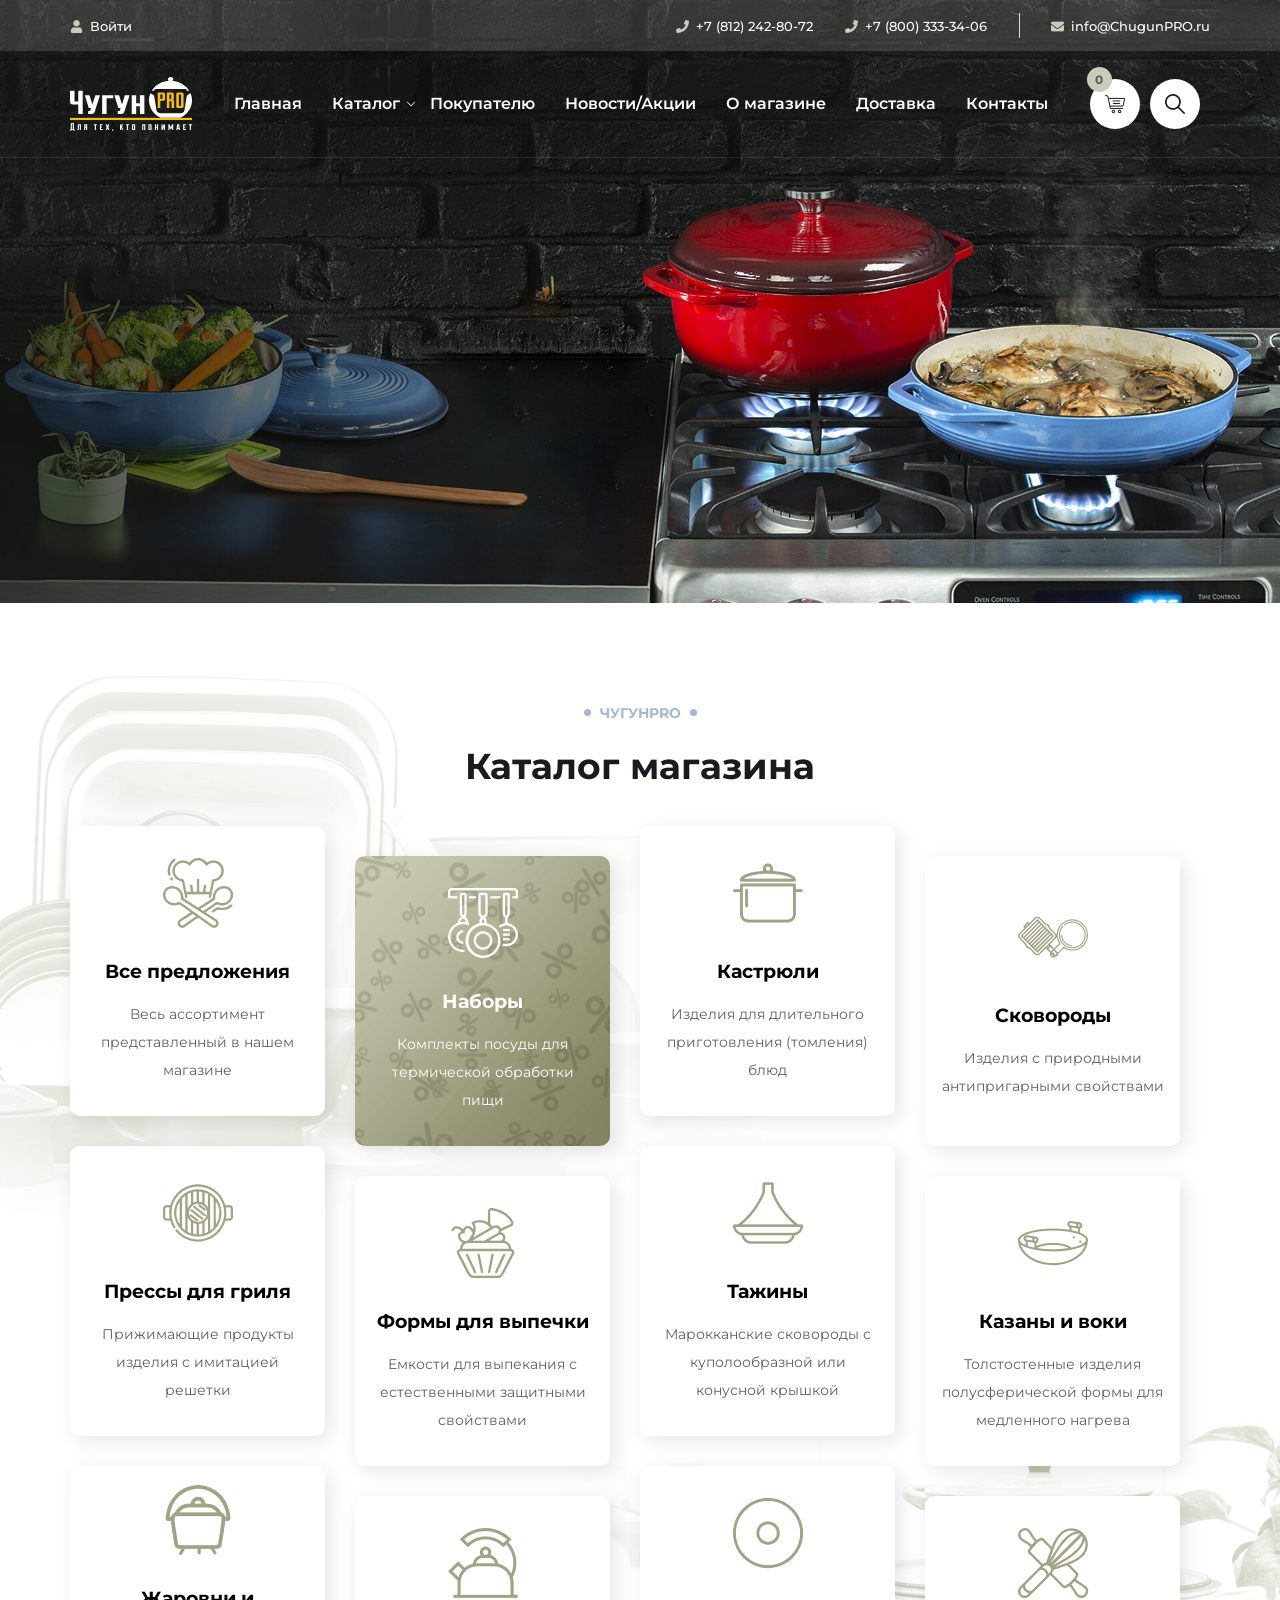
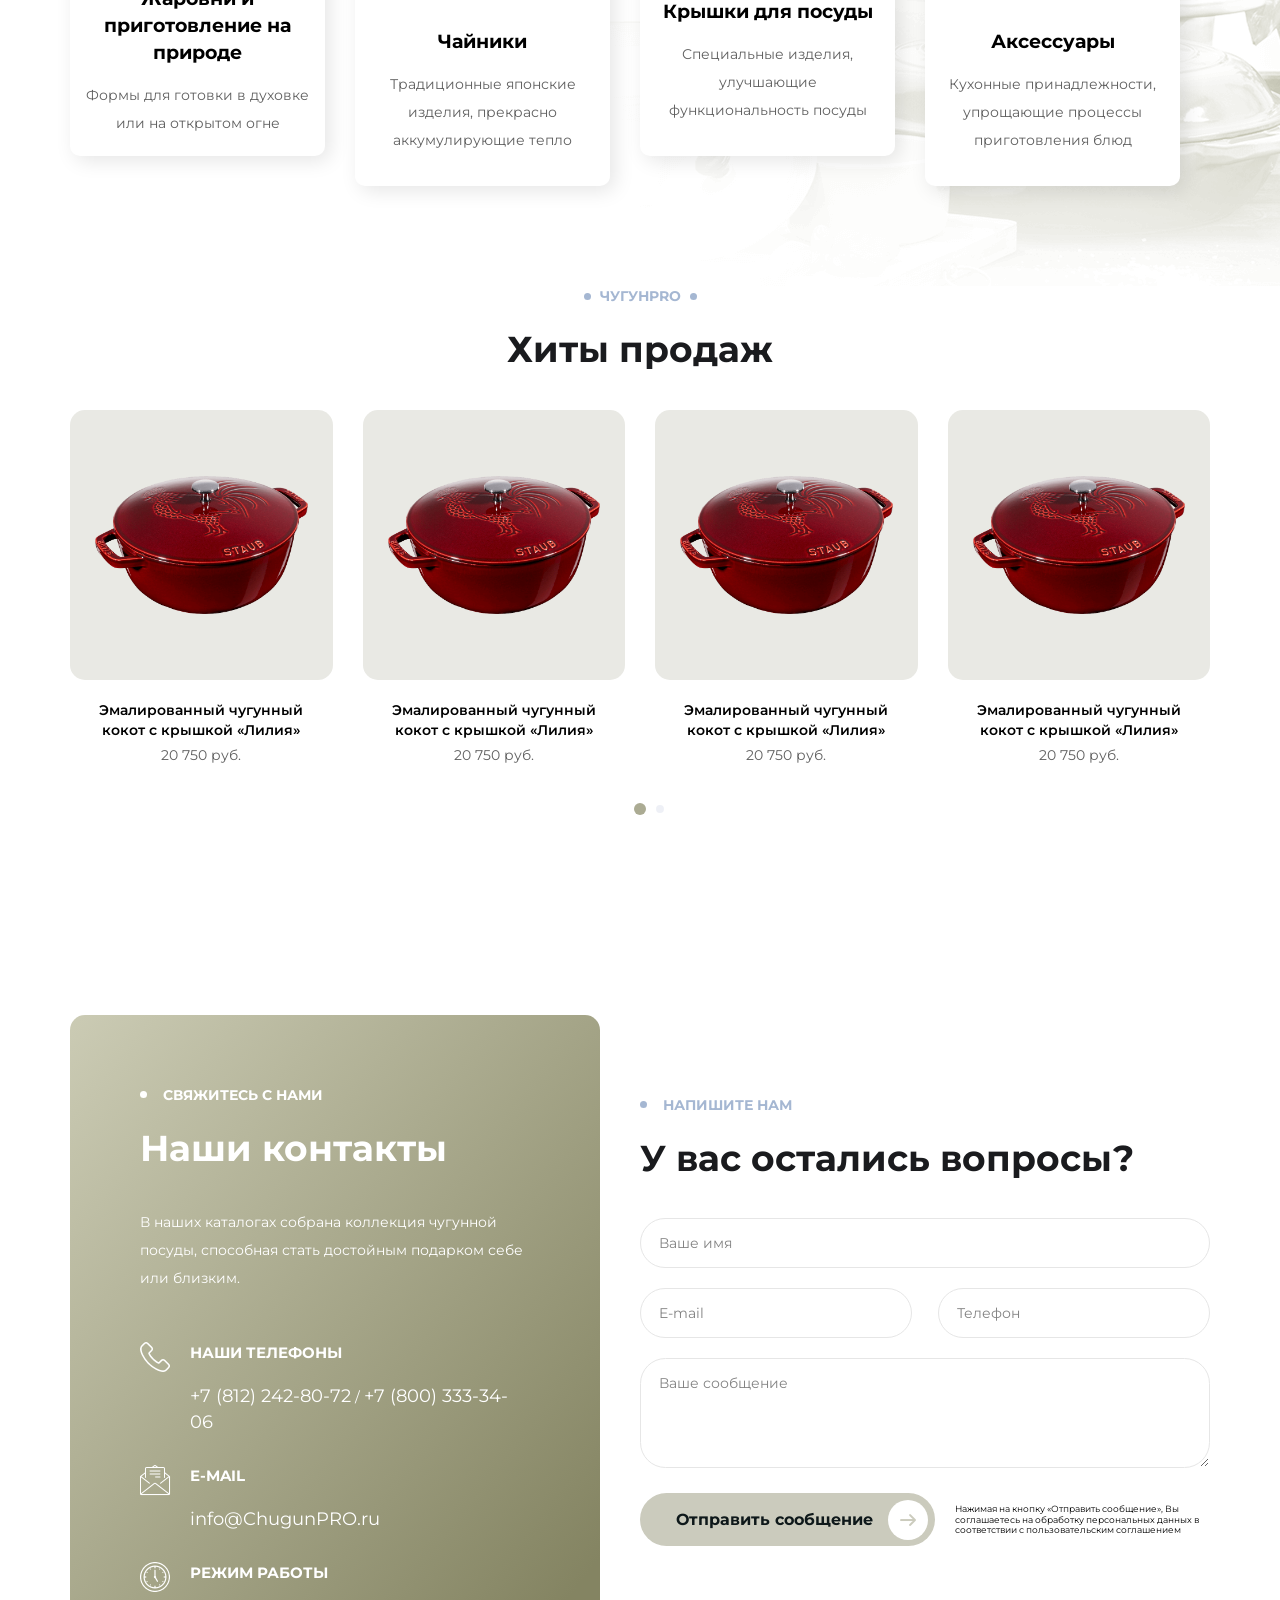
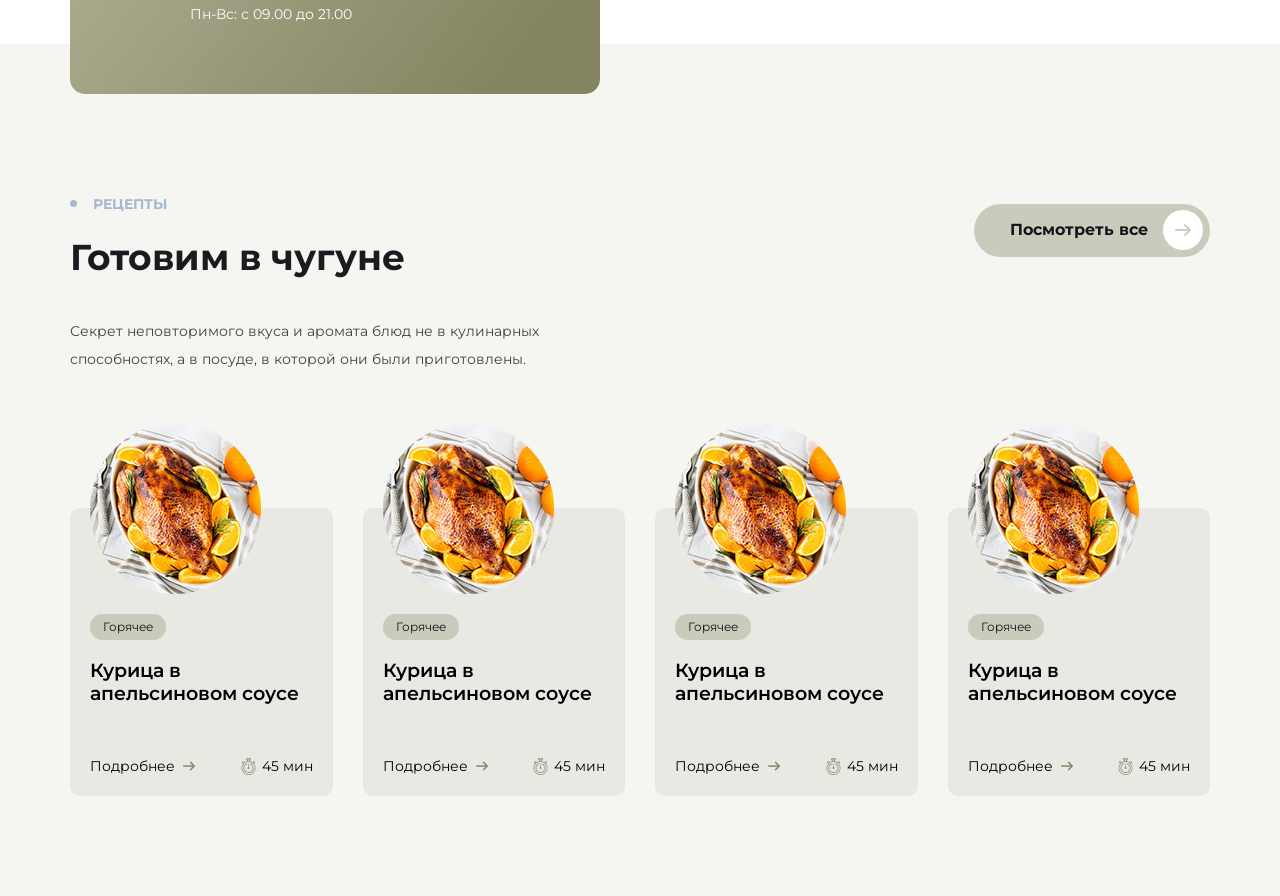
<file: index.html>
<!doctype html>
<html lang="ru">
  <head>
    <meta charset="UTF-8" />
    <meta
      name="viewport"
      content="width=device-width, initial-scale=1, shrink-to-fit=no"
    />
    <meta http-equiv="x-ua-compatible" content="ie=edge" />
    <title>Cookware</title>
    <link rel="icon" href="img/favicon.ico" type="image/x-icon" />
    <link rel="stylesheet" href="css/bootstrap.min.css" />
    <link rel="stylesheet" href="css/swiper.min.css" />
    <link rel="stylesheet" href="fonts/cookware-icons/styles.css" />
    <link rel="stylesheet" href="css/style.css" />
    <link
      rel="stylesheet"
      href="https://cdnjs.cloudflare.com/ajax/libs/animate.css/3.7.2/animate.min.css"
    />
  </head>
  <body>
    <!-- Шапка -->
    <header>
      <div class="rs-cookware-header">
        <div class="rs-cookware-header__top-menu">
          <div class="container">
            <div class="rs-cookware-header__top-menu_nav">
              <a href="#!" class="rs-cookware-header__top-menu_link">
                <i class="icon icon-user"></i>
                <span>Войти</span>
              </a>
              <a
                href="tel:78122428072"
                class="rs-cookware-header__top-menu_link"
              >
                <i class="icon icon-phone"></i>
                <span>+7 (812) 242-80-72</span>
              </a>
              <a
                href="tel:78003333406"
                class="rs-cookware-header__top-menu_link"
              >
                <i class="icon icon-phone"></i>
                <span>+7 (800) 333-34-06</span>
              </a>
              <a
                href="mailto:info@ChugunPRO.ru"
                class="rs-cookware-header__top-menu_link"
              >
                <i class="icon icon-envelope"></i>
                <span>info@ChugunPRO.ru</span>
              </a>
            </div>
          </div>
        </div>
        <div class="rs-cookware-header__main-nav">
          <div class="container">
            <div class="rs-cookware-header__main-nav_content">
              <a href="#!" class="rs-cookware-header__main-nav_logo">
                <img src="img/logo.svg" alt="logo-cookware" />
              </a>
              <nav class="rs-cookware-header__menu">
                <ul class="primary-menu">
                  <li class="primary-menu__item">
                    <a class="primary-menu__link" href="#!">Главная</a>
                  </li>
                  <li class="primary-menu__item sub-menu-parent">
                    <a class="primary-menu__link" href="#!">Каталог</a>
                    <ul class="sub-menu">
                      <li class="sub-menu__item">
                        <a class="sub-menu__link" href="#!">Каталог 1</a>
                      </li>
                      <li class="sub-menu__item">
                        <a class="sub-menu__link" href="#!">Каталог 2</a>
                      </li>
                      <li class="sub-menu__item">
                        <a class="sub-menu__link" href="#!">Каталог 3</a>
                      </li>
                      <li class="sub-menu__item">
                        <a class="sub-menu__link" href="#!">Каталог 4</a>
                      </li>
                    </ul>
                  </li>
                  <li class="primary-menu__item">
                    <a class="primary-menu__link" href="#!">Покупателю</a>
                  </li>
                  <li class="primary-menu__item">
                    <a class="primary-menu__link" href="#!">Новости/Акции</a>
                  </li>
                  <li class="primary-menu__item">
                    <a class="primary-menu__link" href="#!">О магазине</a>
                  </li>
                  <li class="primary-menu__item">
                    <a class="primary-menu__link" href="#!">Доставка</a>
                  </li>
                  <li class="primary-menu__item">
                    <a class="primary-menu__link" href="#!">Контакты</a>
                  </li>
                </ul>
              </nav>
              <div class="rs-cookware-header__main-nav_icons">
                <div class="rs-cookware-header__main-nav_icons_cart">
                  <a href="#!">
                    <i class="icon icon-cart"></i>
                  </a>
                  <span>0</span>
                </div>
                <a href="#!" id="searchModalBtn">
                  <i class="icon icon-search"></i>
                </a>
                <a
                  id="mobileMenuBtn"
                  data-toggle="collapse"
                  href="#collapseMenu"
                  aria-expanded="false"
                  aria-controls="collapseMenu"
                >
                  <span class="animated-menu-icon">
                    <span></span>
                    <span></span>
                    <span></span>
                  </span>
                </a>
                <div
                  class="rs-cookware-header__search animated fadeIn"
                  id="searchModal"
                >
                  <input
                    class="rs-cookware-header__search_input"
                    type="text"
                    name="search"
                    placeholder="Поиск..."
                  />
                  <button class="rs-cookware-header__search_button">
                    <i class="icon icon-search"></i>
                  </button>
                </div>
              </div>
            </div>
          </div>
        </div>
      </div>
    </header>
    <div class="slider">
      <img class="w-100" src="img/slider-1.jpg" alt="" />
    </div>
    <!-- Каталог -->
    <section class="rs-cookware-catalog">
      <div class="container">
        <div class="block-title">
          <div class="block-title__subtitle">
            <span>ЧугунPRO</span>
          </div>
          <h2>Каталог магазина</h2>
        </div>
        <div class="rs-cookware-catalog__row">
          <div class="rs-cookware-catalog__col">
            <a href="#!" class="rs-cookware-catalog__item">
              <i class="icon icon-chef"></i>
              <span class="rs-cookware-catalog__item_title"
                >Все предложения</span
              >
              <span class="rs-cookware-catalog__item_text"
                >Весь ассортимент представленный в нашем магазине</span
              >
            </a>
          </div>

          <div class="rs-cookware-catalog__col">
            <a href="#!" class="rs-cookware-catalog__item with-bg">
              <i class="icon icon-pan-set"></i>
              <span class="rs-cookware-catalog__item_title">Наборы</span>
              <span class="rs-cookware-catalog__item_text"
                >Комплекты посуды для термической обработки пищи</span
              >
            </a>
          </div>

          <div class="rs-cookware-catalog__col">
            <a href="#!" class="rs-cookware-catalog__item">
              <i class="icon icon-pan"></i>
              <span class="rs-cookware-catalog__item_title">Кастрюли</span>
              <span class="rs-cookware-catalog__item_text"
                >Изделия для длительного приготовления (томления) блюд</span
              >
            </a>
          </div>

          <div class="rs-cookware-catalog__col">
            <a href="#!" class="rs-cookware-catalog__item">
              <i class="icon icon-grill"></i>
              <span class="rs-cookware-catalog__item_title">Сковороды</span>
              <span class="rs-cookware-catalog__item_text"
                >Изделия с природными антипригарными свойствами</span
              >
            </a>
          </div>

          <div class="rs-cookware-catalog__col">
            <a href="#!" class="rs-cookware-catalog__item">
              <i class="icon icon-grill-press"></i>
              <span class="rs-cookware-catalog__item_title"
                >Прессы для гриля</span
              >
              <span class="rs-cookware-catalog__item_text"
                >Прижимающие продукты изделия с имитацией решетки</span
              >
            </a>
          </div>

          <div class="rs-cookware-catalog__col">
            <a href="#!" class="rs-cookware-catalog__item">
              <i class="icon icon-bakery"></i>
              <span class="rs-cookware-catalog__item_title"
                >Формы для выпечки</span
              >
              <span class="rs-cookware-catalog__item_text"
                >Емкости для выпекания с естественными защитными
                свойствами</span
              >
            </a>
          </div>

          <div class="rs-cookware-catalog__col">
            <a href="#!" class="rs-cookware-catalog__item">
              <i class="icon icon-tajines"></i>
              <span class="rs-cookware-catalog__item_title">Тажины</span>
              <span class="rs-cookware-catalog__item_text"
                >Марокканские сковороды с куполообразной или конусной
                крышкой</span
              >
            </a>
          </div>

          <div class="rs-cookware-catalog__col">
            <a href="#!" class="rs-cookware-catalog__item">
              <i class="icon icon-wok"></i>
              <span class="rs-cookware-catalog__item_title">Казаны и воки</span>
              <span class="rs-cookware-catalog__item_text"
                >Толстостенные изделия полусферической формы для медленного
                нагрева</span
              >
            </a>
          </div>

          <div class="rs-cookware-catalog__col">
            <a href="#!" class="rs-cookware-catalog__item">
              <i class="icon icon-braziers"></i>
              <span class="rs-cookware-catalog__item_title"
                >Жаровни и приготовление на природе</span
              >
              <span class="rs-cookware-catalog__item_text"
                >Формы для готовки в духовке или на открытом огне</span
              >
            </a>
          </div>

          <div class="rs-cookware-catalog__col">
            <a href="#!" class="rs-cookware-catalog__item">
              <i class="icon icon-kettle"></i>
              <span class="rs-cookware-catalog__item_title">Чайники</span>
              <span class="rs-cookware-catalog__item_text"
                >Традиционные японские изделия, прекрасно аккумулирующие
                тепло</span
              >
            </a>
          </div>

          <div class="rs-cookware-catalog__col">
            <a href="#!" class="rs-cookware-catalog__item">
              <i class="icon icon-lids"></i>
              <span class="rs-cookware-catalog__item_title"
                >Крышки для посуды</span
              >
              <span class="rs-cookware-catalog__item_text"
                >Специальные изделия, улучшающие функциональность посуды</span
              >
            </a>
          </div>

          <div class="rs-cookware-catalog__col">
            <a href="#!" class="rs-cookware-catalog__item">
              <i class="icon icon-cooking"></i>
              <span class="rs-cookware-catalog__item_title">Аксессуары</span>
              <span class="rs-cookware-catalog__item_text"
                >Кухонные принадлежности, упрощающие процессы приготовления
                блюд</span
              >
            </a>
          </div>
        </div>
      </div>
    </section>
    <!-- Хиты продаж -->
    <section class="rs-cookware-products">
      <div class="container">
        <div class="block-title">
          <div class="block-title__subtitle">
            <span>ЧугунPRO</span>
          </div>
          <h2>Хиты продаж</h2>
        </div>
        <div class="rs-cookware-products__slider">
          <div class="swiper-container" id="productSlider">
            <div class="swiper-wrapper">
              <div class="swiper-slide">
                <div class="rs-cookware-products__item">
                  <div class="rs-cookware-products__item_img">
                    <img src="img/front-page/products/1.png" alt="" />
                    <div class="rs-cookware-products__item_buttons">
                      <a href="#!">
                        <span>Купить</span>
                        <span><i class="icon icon-credit-card"></i></span>
                      </a>
                      <a href="#!">
                        <span>В корзину</span>
                        <span><i class="icon icon-cart"></i></span>
                      </a>
                    </div>
                  </div>
                  <a href="#!" class="rs-cookware-products__item_title">
                    <span>Эмалированный чугунный кокот с крышкой «Лилия»</span>
                  </a>
                  <span class="rs-cookware-products__item_price"
                    >20 750 руб.</span
                  >
                </div>
              </div>
              <div class="swiper-slide">
                <div class="rs-cookware-products__item">
                  <div class="rs-cookware-products__item_img">
                    <img src="img/front-page/products/1.png" alt="" />
                    <div class="rs-cookware-products__item_buttons">
                      <a href="#!">
                        <span>Купить</span>
                        <span><i class="icon icon-credit-card"></i></span>
                      </a>
                      <a href="#!">
                        <span>В корзину</span>
                        <span><i class="icon icon-cart"></i></span>
                      </a>
                    </div>
                  </div>
                  <a href="#!" class="rs-cookware-products__item_title">
                    <span>Эмалированный чугунный кокот с крышкой «Лилия»</span>
                  </a>
                  <span class="rs-cookware-products__item_price"
                    >20 750 руб.</span
                  >
                </div>
              </div>
              <div class="swiper-slide">
                <div class="rs-cookware-products__item">
                  <div class="rs-cookware-products__item_img">
                    <img src="img/front-page/products/1.png" alt="" />
                    <div class="rs-cookware-products__item_buttons">
                      <a href="#!">
                        <span>Купить</span>
                        <span><i class="icon icon-credit-card"></i></span>
                      </a>
                      <a href="#!">
                        <span>В корзину</span>
                        <span><i class="icon icon-cart"></i></span>
                      </a>
                    </div>
                  </div>
                  <a href="#!" class="rs-cookware-products__item_title">
                    <span>Эмалированный чугунный кокот с крышкой «Лилия»</span>
                  </a>
                  <span class="rs-cookware-products__item_price"
                    >20 750 руб.</span
                  >
                </div>
              </div>
              <div class="swiper-slide">
                <div class="rs-cookware-products__item">
                  <div class="rs-cookware-products__item_img">
                    <img src="img/front-page/products/1.png" alt="" />
                    <div class="rs-cookware-products__item_buttons">
                      <a href="#!">
                        <span>Купить</span>
                        <span><i class="icon icon-credit-card"></i></span>
                      </a>
                      <a href="#!">
                        <span>В корзину</span>
                        <span><i class="icon icon-cart"></i></span>
                      </a>
                    </div>
                  </div>
                  <a href="#!" class="rs-cookware-products__item_title">
                    <span>Эмалированный чугунный кокот с крышкой «Лилия»</span>
                  </a>
                  <span class="rs-cookware-products__item_price"
                    >20 750 руб.</span
                  >
                </div>
              </div>
              <div class="swiper-slide">
                <div class="rs-cookware-products__item">
                  <div class="rs-cookware-products__item_img">
                    <img src="img/front-page/products/1.png" alt="" />
                    <div class="rs-cookware-products__item_buttons">
                      <a href="#!">
                        <span>Купить</span>
                        <span><i class="icon icon-credit-card"></i></span>
                      </a>
                      <a href="#!">
                        <span>В корзину</span>
                        <span><i class="icon icon-cart"></i></span>
                      </a>
                    </div>
                  </div>
                  <a href="#!" class="rs-cookware-products__item_title">
                    <span>Эмалированный чугунный кокот с крышкой «Лилия»</span>
                  </a>
                  <span class="rs-cookware-products__item_price"
                    >20 750 руб.</span
                  >
                </div>
              </div>
            </div>
            <!-- Add Pagination -->
            <div class="swiper-pagination" id="productSliderPag"></div>
          </div>
        </div>
      </div>
    </section>
    <!-- Контакты -->
    <section class="rs-cookware-contacts">
      <div class="container">
        <div class="rs-cookware-contacts__row">
          <div class="rs-cookware-contacts__col">
            <div class="rs-cookware-contacts__info">
              <div class="block-title left-aligned">
                <div class="block-title__subtitle">
                  <span>Свяжитесь с нами</span>
                </div>
                <h2>Наши контакты</h2>
              </div>
              <p>
                В наших каталогах собрана коллекция чугунной посуды, способная
                стать достойным подарком себе или близким.
              </p>
              <div class="rs-cookware-contacts__info_item">
                <div class="rs-cookware-contacts__info_icon">
                  <i class="icon icon-phone-o"></i>
                </div>
                <div class="rs-cookware-contacts__info_link">
                  <span>Наши телефоны</span>
                  <a href="tel:88122428072">+7 (812) 242-80-72</a>
                  <span>/</span>
                  <a href="tel:88003333406">+7 (800) 333-34-06</a>
                </div>
              </div>
              <div class="rs-cookware-contacts__info_item">
                <div class="rs-cookware-contacts__info_icon">
                  <i class="icon icon-email-o"></i>
                </div>
                <div class="rs-cookware-contacts__info_link">
                  <span>E-mail</span>
                  <a href="mailto:info@ChugunPRO.ru">info@ChugunPRO.ru</a>
                </div>
              </div>
              <div class="rs-cookware-contacts__info_item">
                <div class="rs-cookware-contacts__info_icon">
                  <i class="icon icon-clock"></i>
                </div>
                <div class="rs-cookware-contacts__info_link">
                  <span>Режим работы</span>
                  <span>Пн-Вс: с 09.00 до 21.00</span>
                </div>
              </div>
            </div>
          </div>
          <div class="rs-cookware-contacts__col">
            <div class="rs-cookware-contacts__form">
              <div class="block-title left-aligned">
                <div class="block-title__subtitle">
                  <span>Напишите нам</span>
                </div>
                <h2>У вас остались вопросы?</h2>
              </div>
              <form action="">
                <input type="text" name="firstname" placeholder="Ваше имя" />
                <div class="rs-cookware-contacts__form_row">
                  <div class="rs-cookware-contacts__form_col">
                    <input type="email" name="email" placeholder="E-mail" />
                  </div>
                  <div class="rs-cookware-contacts__form_col">
                    <input type="phone" name="phone" placeholder="Телефон" />
                  </div>
                </div>
                <textarea
                  name=""
                  id=""
                  cols="30"
                  rows="4"
                  placeholder="Ваше сообщение"
                ></textarea>
                <div class="rs-cookware-contacts__form_agreement">
                  <button class="btn btn-cookware">
                    <span>Отправить сообщение</span>
                    <i class="icon icon-arrow-right"></i>
                  </button>
                  <p>
                    Нажимая на кнопку «Отправить сообщение», Вы соглашаетесь на
                    обработку персональных данных в соответствии с
                    пользовательским соглашением
                  </p>
                </div>
              </form>
            </div>
          </div>
        </div>
      </div>
    </section>
    <!-- Рецепты -->
    <section class="rs-cookware-recipes">
      <div class="container">
        <div class="rs-cookware-recipes__title">
          <div class="block-title left-aligned">
            <div class="block-title__subtitle">
              <span>рецепты</span>
            </div>
            <h2>Готовим в чугуне</h2>
          </div>
          <a href="#!" class="btn btn-cookware">
            <span>Посмотреть все</span>
            <i class="icon icon-arrow-right"></i>
          </a>
        </div>
        <p>
          Секрет неповторимого вкуса и аромата блюд не в кулинарных<br />способностях,
          а в посуде, в которой они были приготовлены.
        </p>
        <div class="rs-cookware-recipes__items">
          <div class="rs-cookware-recipes__row">
            <div class="rs-cookware-recipes__col">
              <div class="rs-cookware-recipes__item">
                <div class="rs-cookware-recipes__item_img">
                  <img
                    src="img/front-page/recipes/recipe-1.png"
                    alt="reciep-#1"
                  />
                </div>
                <a href="#!" class="btn btn-custom-rounded">Горячее</a>
                <div class="rs-cookware-recipes__item_title">
                  <span>Курица в апельсиновом соусе</span>
                </div>
                <div class="rs-cookware-recipes__item_footer">
                  <a href="#!">
                    <span>Подробнее</span>
                    <i class="icon icon-arrow-right"></i>
                  </a>
                  <div class="rs-cookware-recipes__item_footer_time">
                    <i class="icon icon-timer"></i>
                    <span>45 мин</span>
                  </div>
                </div>
              </div>
            </div>
            <div class="rs-cookware-recipes__col">
              <div class="rs-cookware-recipes__item">
                <div class="rs-cookware-recipes__item_img">
                  <img
                    src="img/front-page/recipes/recipe-1.png"
                    alt="reciep-#1"
                  />
                </div>
                <a href="#!" class="btn btn-custom-rounded">Горячее</a>
                <div class="rs-cookware-recipes__item_title">
                  <span>Курица в апельсиновом соусе</span>
                </div>
                <div class="rs-cookware-recipes__item_footer">
                  <a href="#!">
                    <span>Подробнее</span>
                    <i class="icon icon-arrow-right"></i>
                  </a>
                  <div class="rs-cookware-recipes__item_footer_time">
                    <i class="icon icon-timer"></i>
                    <span>45 мин</span>
                  </div>
                </div>
              </div>
            </div>
            <div class="rs-cookware-recipes__col">
              <div class="rs-cookware-recipes__item">
                <div class="rs-cookware-recipes__item_img">
                  <img
                    src="img/front-page/recipes/recipe-1.png"
                    alt="reciep-#1"
                  />
                </div>
                <a href="#!" class="btn btn-custom-rounded">Горячее</a>
                <div class="rs-cookware-recipes__item_title">
                  <span>Курица в апельсиновом соусе</span>
                </div>
                <div class="rs-cookware-recipes__item_footer">
                  <a href="#!">
                    <span>Подробнее</span>
                    <i class="icon icon-arrow-right"></i>
                  </a>
                  <div class="rs-cookware-recipes__item_footer_time">
                    <i class="icon icon-timer"></i>
                    <span>45 мин</span>
                  </div>
                </div>
              </div>
            </div>
            <div class="rs-cookware-recipes__col">
              <div class="rs-cookware-recipes__item">
                <div class="rs-cookware-recipes__item_img">
                  <img
                    src="img/front-page/recipes/recipe-1.png"
                    alt="reciep-#1"
                  />
                </div>
                <a href="#!" class="btn btn-custom-rounded">Горячее</a>
                <div class="rs-cookware-recipes__item_title">
                  <span>Курица в апельсиновом соусе</span>
                </div>
                <div class="rs-cookware-recipes__item_footer">
                  <a href="#!">
                    <span>Подробнее</span>
                    <i class="icon icon-arrow-right"></i>
                  </a>
                  <div class="rs-cookware-recipes__item_footer_time">
                    <i class="icon icon-timer"></i>
                    <span>45 мин</span>
                  </div>
                </div>
              </div>
            </div>
          </div>
        </div>
      </div>
    </section>

    <script type="text/javascript" src="js/jquery.min.js"></script>
    <script type="text/javascript" src="js/bootstrap.min.js"></script>
    <script type="text/javascript" src="js/swiper.min.js"></script>
    <!-- <script type="text/javascript" src="https://cdnjs.cloudflare.com/ajax/libs/waypoints/4.0.1/jquery.waypoints.min.js"></script> -->
    <script type="text/javascript" src="js/common.js"></script>
    <script type="text/javascript" src="js/pages/front-page.js"></script>
  </body>
</html>
</file>
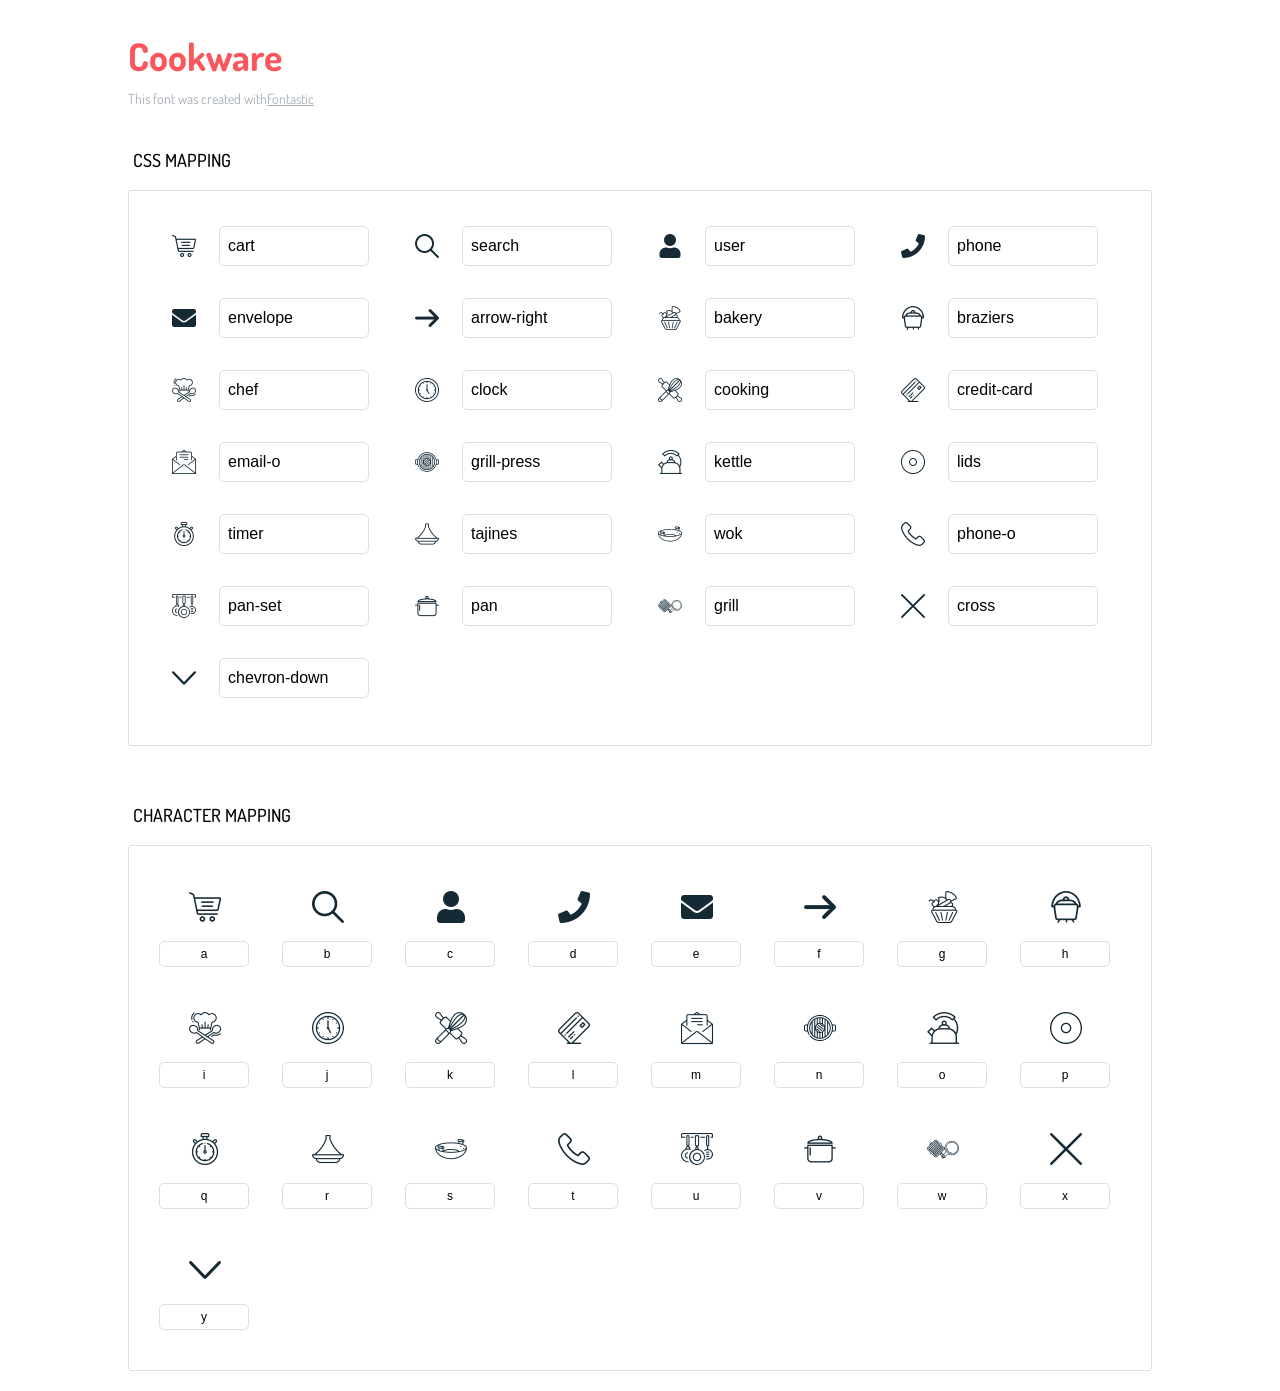
<file: fonts/cookware-icons/icons-reference.html>
<!DOCTYPE html>
<html lang="en">
  <head>
    <meta charset="utf-8">
    <meta http-equiv="X-UA-Compatible" content="IE=edge,chrome=1">
    <meta name="viewport" content="width=device-width,initial-scale=1">
    <title>Font Reference - Cookware</title>
    <link href="http://fonts.googleapis.com/css?family=Dosis:400,500,700" rel="stylesheet" type="text/css">
    <link rel="stylesheet" href="styles.css">
    <style type="text/css">html,body,div,span,applet,object,iframe,h1,h2,h3,h4,h5,h6,p,blockquote,pre,a,abbr,acronym,address,big,cite,code,del,dfn,em,img,ins,kbd,q,s,samp,small,strike,strong,sub,sup,tt,var,dl,dt,dd,ol,ul,li,fieldset,form,label,legend,table,caption,tbody,tfoot,thead,tr,th,td{margin:0;padding:0;border:0;outline:0;font-weight:inherit;font-style:inherit;font-family:inherit;font-size:100%;vertical-align:baseline}body{line-height:1;color:#000;background:#fff}ol,ul{list-style:none}table{border-collapse:separate;border-spacing:0;vertical-align:middle}caption,th,td{text-align:left;font-weight:normal;vertical-align:middle}a img{border:none}*{-webkit-box-sizing:border-box;-moz-box-sizing:border-box;box-sizing:border-box}body{font-family:'Dosis','Tahoma',sans-serif}.container{margin:15px auto;width:80%}h1{margin:40px 0 20px;font-weight:700;font-size:38px;line-height:32px;color:#fb565e}h2{font-size:18px;padding:0 0 21px 5px;margin:45px 0 0 0;text-transform:uppercase;font-weight:500}.small{font-size:14px;color:#a5adb4;}.small a{color:#a5adb4;}.small a:hover{color:#fb565e}.glyphs.character-mapping{margin:0 0 20px 0;padding:20px 0 20px 30px;color:rgba(0,0,0,0.5);border:1px solid #d8e0e5;border-radius:3px;}.glyphs.character-mapping li{margin:0 30px 20px 0;display:inline-block;width:90px}.glyphs.character-mapping .icon{margin:10px 0 10px 15px;padding:15px;position:relative;width:55px;height:55px;color:#162a36 !important;overflow:hidden;border-radius:3px;font-size:32px;}.glyphs.character-mapping .icon svg{fill:#000}.glyphs.character-mapping input{margin:0;padding:5px 0;line-height:12px;font-size:12px;display:block;width:100%;border:1px solid #d8e0e5;border-radius:5px;text-align:center;outline:0;}.glyphs.character-mapping input:focus{border:1px solid #fbde4a;-webkit-box-shadow:inset 0 0 3px #fbde4a;box-shadow:inset 0 0 3px #fbde4a}.glyphs.character-mapping input:hover{-webkit-box-shadow:inset 0 0 3px #fbde4a;box-shadow:inset 0 0 3px #fbde4a}.glyphs.css-mapping{margin:0 0 60px 0;padding:30px 0 20px 30px;color:rgba(0,0,0,0.5);border:1px solid #d8e0e5;border-radius:3px;}.glyphs.css-mapping li{margin:0 30px 20px 0;padding:0;display:inline-block;overflow:hidden}.glyphs.css-mapping .icon{margin:0;margin-right:10px;padding:13px;height:50px;width:50px;color:#162a36 !important;overflow:hidden;float:left;font-size:24px}.glyphs.css-mapping input{margin:0;margin-top:5px;padding:8px;line-height:16px;font-size:16px;display:block;width:150px;height:40px;border:1px solid #d8e0e5;border-radius:5px;background:#fff;outline:0;float:right;}.glyphs.css-mapping input:focus{border:1px solid #fbde4a;-webkit-box-shadow:inset 0 0 3px #fbde4a;box-shadow:inset 0 0 3px #fbde4a}.glyphs.css-mapping input:hover{-webkit-box-shadow:inset 0 0 3px #fbde4a;box-shadow:inset 0 0 3px #fbde4a}</style>
  </head>
  <body>
    <div class="container">
      <h1>Cookware</h1>
      <p class="small">This font was created with<a href="http://fontastic.me/">Fontastic</a></p>
      <h2>CSS mapping</h2>
      <ul class="glyphs css-mapping">
        <li>
          <div class="icon icon-cart"></div>
          <input type="text" readonly="readonly" value="cart">
        </li>
        <li>
          <div class="icon icon-search"></div>
          <input type="text" readonly="readonly" value="search">
        </li>
        <li>
          <div class="icon icon-user"></div>
          <input type="text" readonly="readonly" value="user">
        </li>
        <li>
          <div class="icon icon-phone"></div>
          <input type="text" readonly="readonly" value="phone">
        </li>
        <li>
          <div class="icon icon-envelope"></div>
          <input type="text" readonly="readonly" value="envelope">
        </li>
        <li>
          <div class="icon icon-arrow-right"></div>
          <input type="text" readonly="readonly" value="arrow-right">
        </li>
        <li>
          <div class="icon icon-bakery"></div>
          <input type="text" readonly="readonly" value="bakery">
        </li>
        <li>
          <div class="icon icon-braziers"></div>
          <input type="text" readonly="readonly" value="braziers">
        </li>
        <li>
          <div class="icon icon-chef"></div>
          <input type="text" readonly="readonly" value="chef">
        </li>
        <li>
          <div class="icon icon-clock"></div>
          <input type="text" readonly="readonly" value="clock">
        </li>
        <li>
          <div class="icon icon-cooking"></div>
          <input type="text" readonly="readonly" value="cooking">
        </li>
        <li>
          <div class="icon icon-credit-card"></div>
          <input type="text" readonly="readonly" value="credit-card">
        </li>
        <li>
          <div class="icon icon-email-o"></div>
          <input type="text" readonly="readonly" value="email-o">
        </li>
        <li>
          <div class="icon icon-grill-press"></div>
          <input type="text" readonly="readonly" value="grill-press">
        </li>
        <li>
          <div class="icon icon-kettle"></div>
          <input type="text" readonly="readonly" value="kettle">
        </li>
        <li>
          <div class="icon icon-lids"></div>
          <input type="text" readonly="readonly" value="lids">
        </li>
        <li>
          <div class="icon icon-timer"></div>
          <input type="text" readonly="readonly" value="timer">
        </li>
        <li>
          <div class="icon icon-tajines"></div>
          <input type="text" readonly="readonly" value="tajines">
        </li>
        <li>
          <div class="icon icon-wok"></div>
          <input type="text" readonly="readonly" value="wok">
        </li>
        <li>
          <div class="icon icon-phone-o"></div>
          <input type="text" readonly="readonly" value="phone-o">
        </li>
        <li>
          <div class="icon icon-pan-set"></div>
          <input type="text" readonly="readonly" value="pan-set">
        </li>
        <li>
          <div class="icon icon-pan"></div>
          <input type="text" readonly="readonly" value="pan">
        </li>
        <li>
          <div class="icon icon-grill"></div>
          <input type="text" readonly="readonly" value="grill">
        </li>
        <li>
          <div class="icon icon-cross"></div>
          <input type="text" readonly="readonly" value="cross">
        </li>
        <li>
          <div class="icon icon-chevron-down"></div>
          <input type="text" readonly="readonly" value="chevron-down">
        </li>
      </ul>
      <h2>Character mapping</h2>
      <ul class="glyphs character-mapping">
        <li>
          <div data-icon="a" class="icon"></div>
          <input type="text" readonly="readonly" value="a">
        </li>
        <li>
          <div data-icon="b" class="icon"></div>
          <input type="text" readonly="readonly" value="b">
        </li>
        <li>
          <div data-icon="c" class="icon"></div>
          <input type="text" readonly="readonly" value="c">
        </li>
        <li>
          <div data-icon="d" class="icon"></div>
          <input type="text" readonly="readonly" value="d">
        </li>
        <li>
          <div data-icon="e" class="icon"></div>
          <input type="text" readonly="readonly" value="e">
        </li>
        <li>
          <div data-icon="f" class="icon"></div>
          <input type="text" readonly="readonly" value="f">
        </li>
        <li>
          <div data-icon="g" class="icon"></div>
          <input type="text" readonly="readonly" value="g">
        </li>
        <li>
          <div data-icon="h" class="icon"></div>
          <input type="text" readonly="readonly" value="h">
        </li>
        <li>
          <div data-icon="i" class="icon"></div>
          <input type="text" readonly="readonly" value="i">
        </li>
        <li>
          <div data-icon="j" class="icon"></div>
          <input type="text" readonly="readonly" value="j">
        </li>
        <li>
          <div data-icon="k" class="icon"></div>
          <input type="text" readonly="readonly" value="k">
        </li>
        <li>
          <div data-icon="l" class="icon"></div>
          <input type="text" readonly="readonly" value="l">
        </li>
        <li>
          <div data-icon="m" class="icon"></div>
          <input type="text" readonly="readonly" value="m">
        </li>
        <li>
          <div data-icon="n" class="icon"></div>
          <input type="text" readonly="readonly" value="n">
        </li>
        <li>
          <div data-icon="o" class="icon"></div>
          <input type="text" readonly="readonly" value="o">
        </li>
        <li>
          <div data-icon="p" class="icon"></div>
          <input type="text" readonly="readonly" value="p">
        </li>
        <li>
          <div data-icon="q" class="icon"></div>
          <input type="text" readonly="readonly" value="q">
        </li>
        <li>
          <div data-icon="r" class="icon"></div>
          <input type="text" readonly="readonly" value="r">
        </li>
        <li>
          <div data-icon="s" class="icon"></div>
          <input type="text" readonly="readonly" value="s">
        </li>
        <li>
          <div data-icon="t" class="icon"></div>
          <input type="text" readonly="readonly" value="t">
        </li>
        <li>
          <div data-icon="u" class="icon"></div>
          <input type="text" readonly="readonly" value="u">
        </li>
        <li>
          <div data-icon="v" class="icon"></div>
          <input type="text" readonly="readonly" value="v">
        </li>
        <li>
          <div data-icon="w" class="icon"></div>
          <input type="text" readonly="readonly" value="w">
        </li>
        <li>
          <div data-icon="x" class="icon"></div>
          <input type="text" readonly="readonly" value="x">
        </li>
        <li>
          <div data-icon="y" class="icon"></div>
          <input type="text" readonly="readonly" value="y">
        </li>
      </ul>
    </div>
    <script>(function() {
  var glyphs, i, len, ref;

  ref = document.getElementsByClassName('glyphs');
  for (i = 0, len = ref.length; i < len; i++) {
    glyphs = ref[i];
    glyphs.addEventListener('click', function(event) {
      if (event.target.tagName === 'INPUT') {
        return event.target.select();
      }
    });
  }

}).call(this);

    </script>
  </body>
</html>
</file>
<file: fonts/cookware-icons/styles.css>
@charset "UTF-8";

@font-face {
  font-family: "cookware";
  src:url("fonts/cookware.eot");
  src:url("fonts/cookware.eot?#iefix") format("embedded-opentype"),
    url("fonts/cookware.woff") format("woff"),
    url("fonts/cookware.ttf") format("truetype"),
    url("fonts/cookware.svg#cookware") format("svg");
  font-weight: normal;
  font-style: normal;

}

[data-icon]:before {
  font-family: "cookware" !important;
  content: attr(data-icon);
  font-style: normal !important;
  font-weight: normal !important;
  font-variant: normal !important;
  text-transform: none !important;
  speak: none;
  line-height: 1;
  -webkit-font-smoothing: antialiased;
  -moz-osx-font-smoothing: grayscale;
}

[class^="icon-"]:before,
[class*=" icon-"]:before {
  font-family: "cookware" !important;
  font-style: normal !important;
  font-weight: normal !important;
  font-variant: normal !important;
  text-transform: none !important;
  speak: none;
  line-height: 1;
  -webkit-font-smoothing: antialiased;
  -moz-osx-font-smoothing: grayscale;
}

.icon-cart:before {
  content: "\61";
}
.icon-search:before {
  content: "\62";
}
.icon-user:before {
  content: "\63";
}
.icon-phone:before {
  content: "\64";
}
.icon-envelope:before {
  content: "\65";
}
.icon-arrow-right:before {
  content: "\66";
}
.icon-bakery:before {
  content: "\67";
}
.icon-braziers:before {
  content: "\68";
}
.icon-chef:before {
  content: "\69";
}
.icon-clock:before {
  content: "\6a";
}
.icon-cooking:before {
  content: "\6b";
}
.icon-credit-card:before {
  content: "\6c";
}
.icon-email-o:before {
  content: "\6d";
}
.icon-grill-press:before {
  content: "\6e";
}
.icon-kettle:before {
  content: "\6f";
}
.icon-lids:before {
  content: "\70";
}
.icon-timer:before {
  content: "\71";
}
.icon-tajines:before {
  content: "\72";
}
.icon-wok:before {
  content: "\73";
}
.icon-phone-o:before {
  content: "\74";
}
.icon-pan-set:before {
  content: "\75";
}
.icon-pan:before {
  content: "\76";
}
.icon-grill:before {
  content: "\77";
}
.icon-cross:before {
  content: "\78";
}
.icon-chevron-down:before {
  content: "\79";
}
</file>
<file: css/style.css>
@import url(../css/common/header.css);
@import url(../css/common/buttons.css);
@import url(../css/common/layout.css);
@import url(../css/common/typography.css);
@import url(../css/common/animations.css);
@import url(../css/front-page/catalog.css);
@import url(../css/front-page/products.css);
@import url(../css/front-page/contacts.css);
@import url(../css/front-page/recipes.css);
</file>
